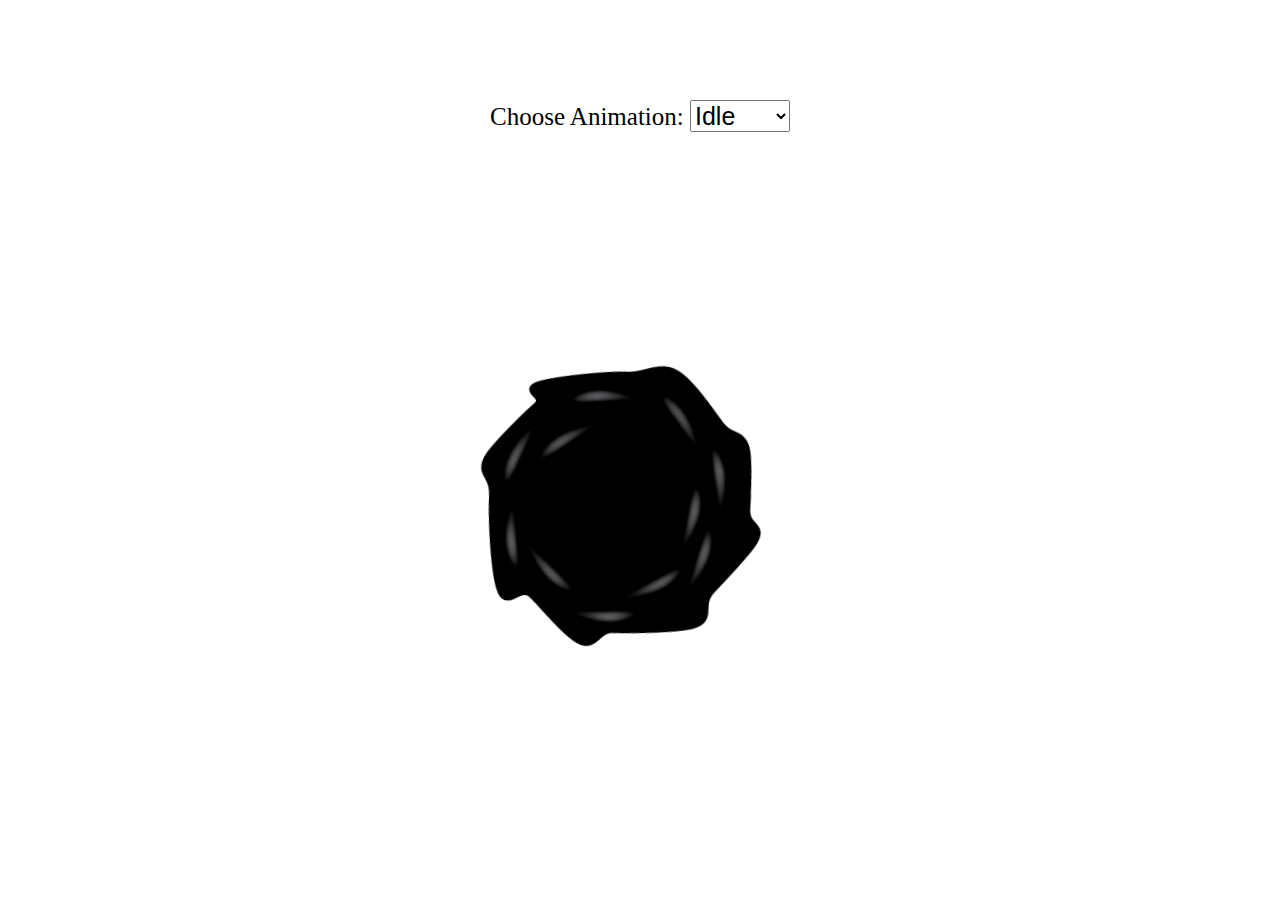
<file: index.html>
<html>
    <head>
        <meta charset="UTF-8">
        <meta name="viewport" content="width-device-width initial-scale=1.0">
        <link rel="stylesheet" href="style.css">

    </head>
    <body>
        <canvas id="canvas1"></canvas>
        <div class="controls">
            <label id="animation">Choose Animation:</label>
            <select id="animations" name="animations">
                <option value="idle">Idle</option>
                <option value="jump">Jump</option>
                <option value="fall">Fall</option>
                <option value="run">Run</option>
                <option value="dizzy">Dizzy</option>
                <option value="sit">Sit</option>
                <option value="roll">Roll</option>
                <option value="bite">Bite</option>
                <option value="ko">Ko</option>
                <option value="getHit">Get Hit</option>
            </select>
        </div>
        <script type = "text/javascript" src="script.js"></script>
    </body>
</html>
</file>
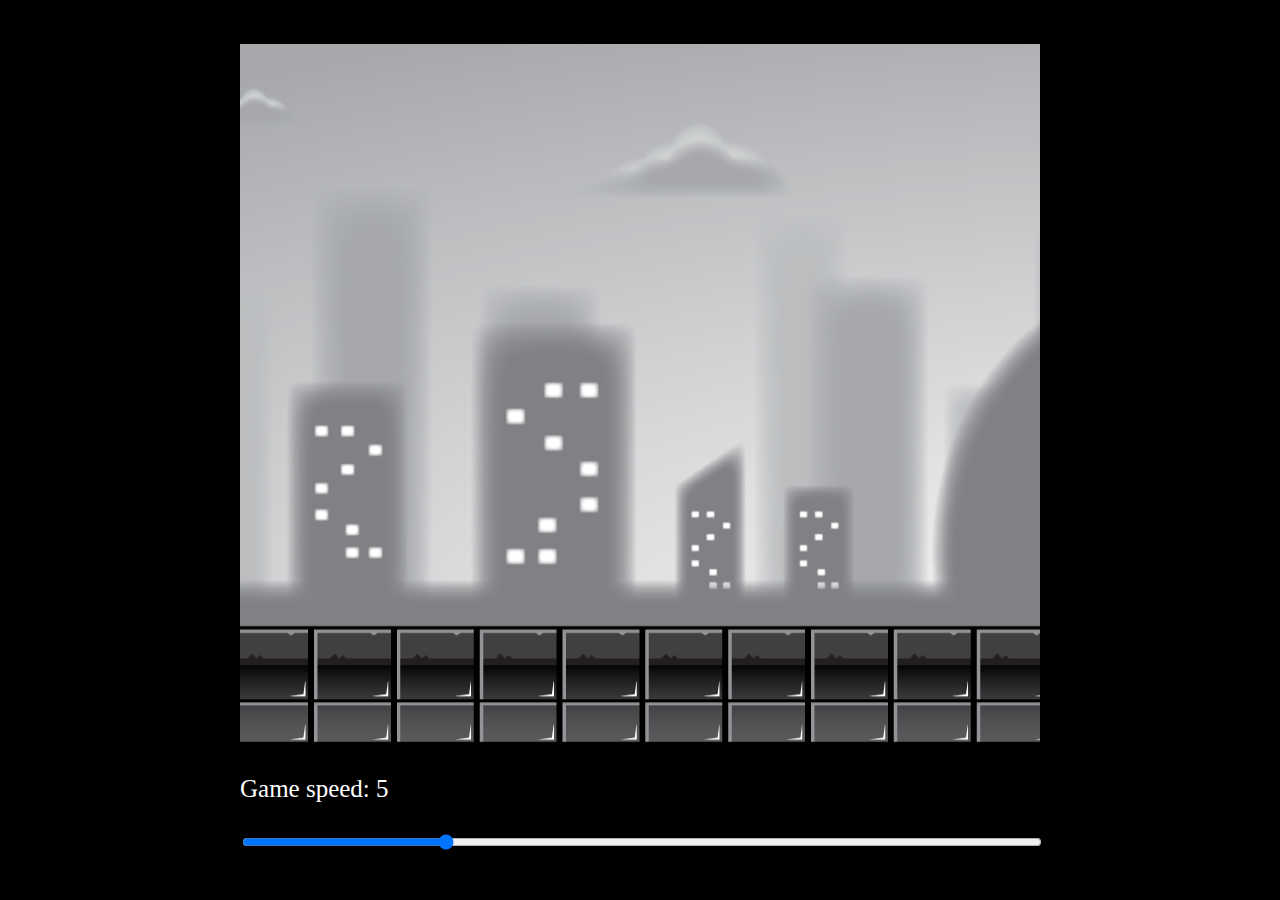
<file: Parallax backgrounds/index.html>
<!DOCTYPE html>
<html>
<head>
    <meta charset='utf-8'>
    <meta http-equiv='X-UA-Compatible' content='IE=edge'>
    <title>Page Title</title>
    <meta name='viewport' content='width=device-width, initial-scale=1'>
    <link rel='stylesheet' type='text/css' media='screen' href='style.css'>
    
</head>
<body>
    <div id="container">
        <canvas id="canvas1"></canvas>
        <p>Game speed: <span id="showGameSpeed"></span></p>
        <input type="range" min="0" max="20" value="5" class="slider" id="slider">
    </div>

    <script src='script.js'></script>
</body>
</html>
</file>
<file: style.css>
#canvas1{
    /* border: 5px solid black; */
    position: absolute;
    top: 50%;
    left: 50%;
    transform: translate(-50%, -50%);
    width: 600px;
    height: 600px;
}
.controls{
    position: absolute;
    z-index: 10;
    top: 100px;
    left: 50%;
    transform: translateX(-50%);
}
.controls, select, option {
    font-size: 25px;
}
</file>
<file: Parallax backgrounds/style.css>
body{
    background: black;
}
#container{
    position: absolute;
    width: 800px;
    transform: translate(-50%, -50%);
    top: 50%;
    left: 50%;
    font-size: 25px;
}
#canvas1{
    position: relative;
    width: 800px;
    height: 700px;
}
#slider {
    width: 100%;
}
p{
    color: white;
}
</file>
